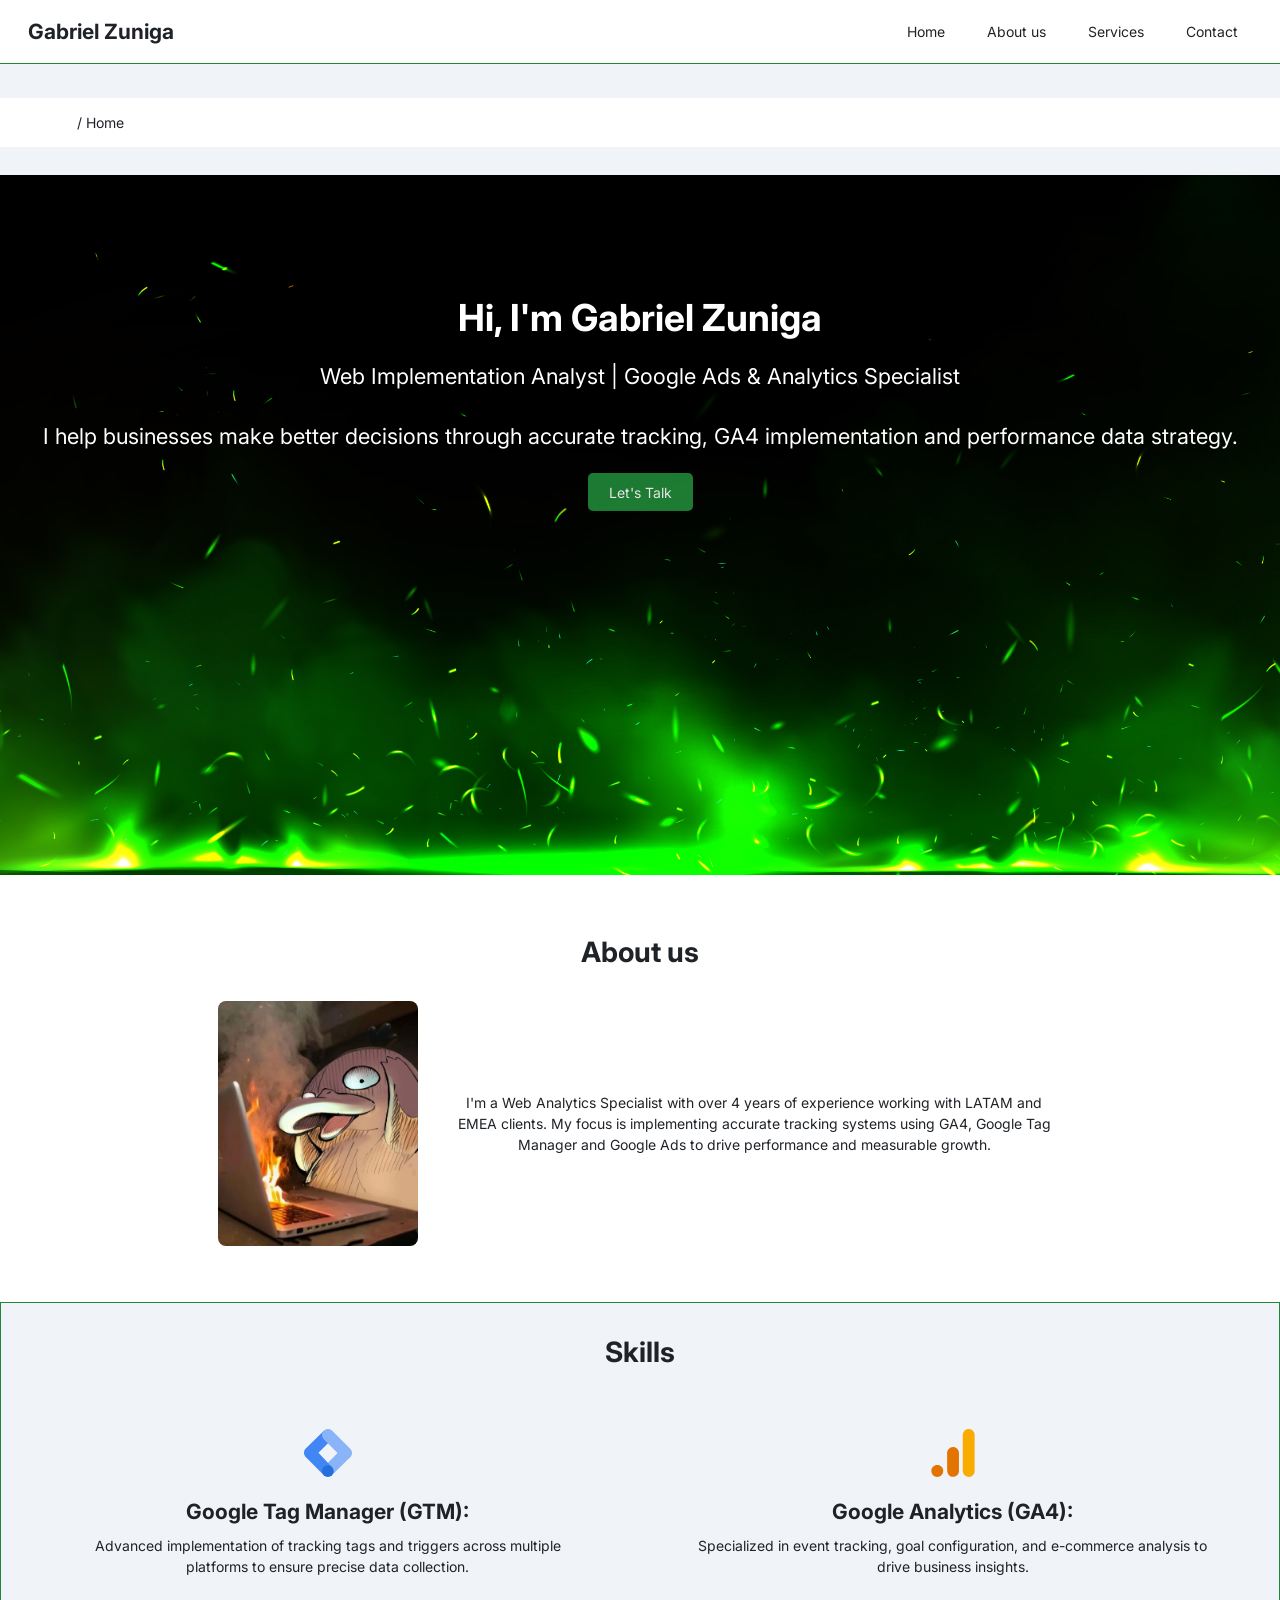
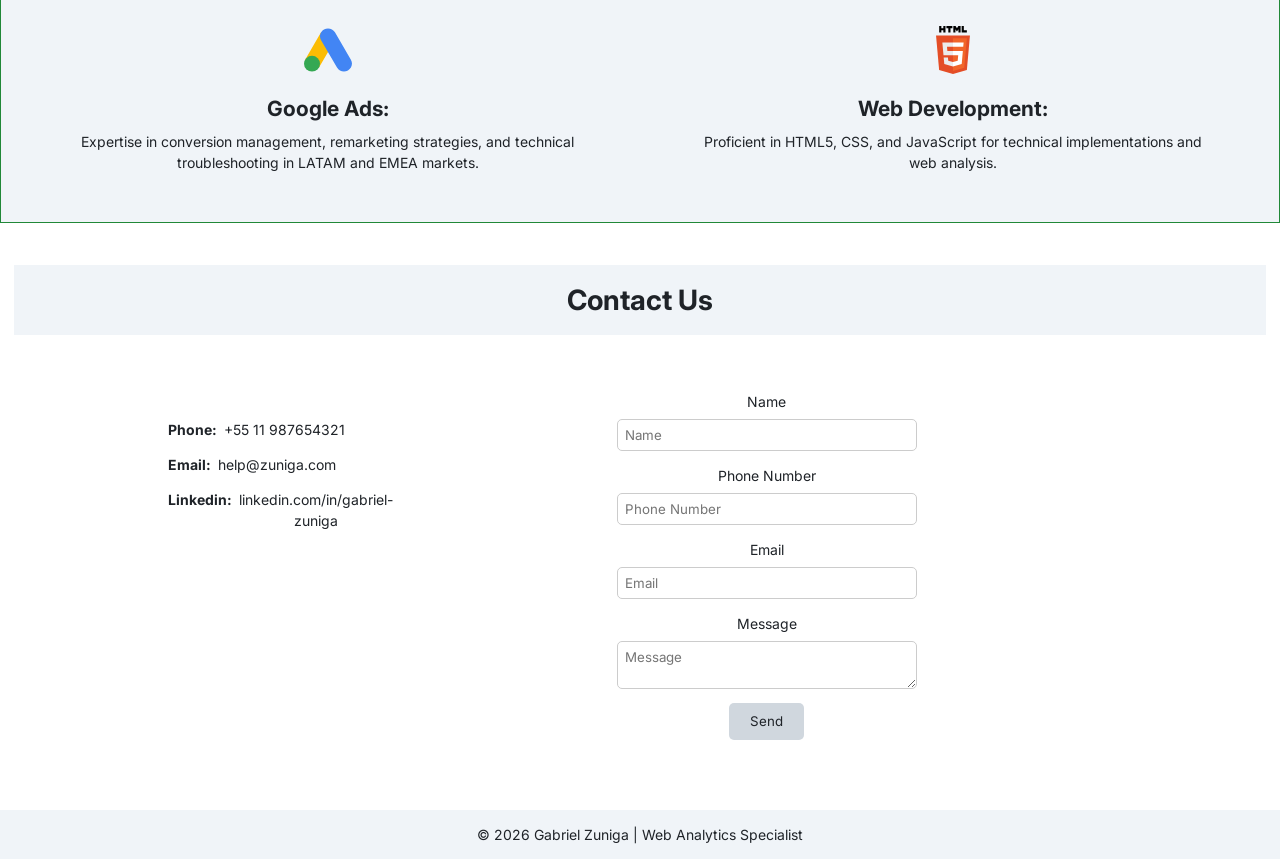
<file: index.html>
<!doctype html>
<html lang="en">

<head>
  <meta charset="UTF-8" />
  <meta name="viewport" content="width=device-width, initial-scale=1.0" />
  <title> Portifolio Gabriel Zuniga</title>

  <link href='css/style.css' rel='stylesheet'>
  <link href="https://fonts.googleapis.com/css2?family=Inter:wght@400;500;700&display=swap" rel="stylesheet" />
  <link href="https://fonts.googleapis.com/css2?family=Open+Sans:wght@400;600&family=Roboto:wght@400;500&display=swap"
    rel="stylesheet" />
</head>

<body>
  <header id="start">
    <nav>
      <p class="logo">Gabriel Zuniga </p>
      <a class="menu-toggle" id="menu-toggle" aria-label="Menu button" aria-expanded="false">
        ☰
      </a>
      <ul class="nav-links" id="nav-links">
        <li><a href="#home">Home</a></li>
        <li><a href="page/aboutus.html">About us </a></li>
        <li><a href="page/services.html">Services </a></li>
        <li><a href="page/contact.html">Contact </a></li>
      </ul>
    </nav>
  </header>

  <main>
    <section id="breadcrumb" class="breadcrumb">
      <ol>
        <li><a href="/index.html">/ Home</a></li>
      </ol>
    </section>
    <section id="home" class="home">
      <h1>Hi, I'm Gabriel Zuniga</h1>
      <p>
        Web Implementation Analyst | Google Ads & Analytics Specialist</p>
      <p>
        I help businesses make better decisions through accurate tracking, GA4 implementation and performance data
        strategy.
      </p>
      <a href="#contact" class="cta-button">Let's Talk</a>
    </section>

    <section id="aboutus" class="aboutus">
      <h2>About us</h2>
      <article class="profile">
        <img src="img/myphoto.png" alt="myphoto" class="myphoto">
        <p>
          I'm a Web Analytics Specialist with over 4 years of experience working with LATAM and EMEA clients.
          My focus is implementing accurate tracking systems using GA4, Google Tag Manager and Google Ads to drive
          performance and measurable growth.
        </p>
      </article>
    </section>

    <section id="skills" class="skills">
      <h2>Skills</h2>
      <article class="skill">
        <img src="img/gtm.svg" alt="" class="imgskill">
        <h3>Google Tag Manager (GTM): </h3>
        <p>Advanced implementation of tracking tags and triggers across multiple platforms to ensure precise data
          collection.
        </p>
      </article>

      <article class="skill">
        <img src="img/ga4.svg" alt="" class="imgskill">
        <h3>Google Analytics (GA4): </h3>
        <p>Specialized in event tracking, goal configuration, and e-commerce analysis to drive business insights.</p>
      </article>

      <article class="skill">
        <img src="img/gads.svg" alt="" class="imgskill">
        <h3>Google Ads:</h3>
        <p>Expertise in conversion management, remarketing strategies, and technical troubleshooting in
          LATAM and EMEA markets.</p>
      </article>

      <article class="skill">
        <img src="img/html5.svg" alt="" class="imgskill">
        <h3>Web Development:</h3>
        <p>Proficient in HTML5, CSS, and JavaScript for technical implementations and web analysis.
        </p>
      </article>


    </section>

    <section id="contact" class="contact">
      <h2>Contact Us</h2>
      <article class="infocontact">
        <address>
          <div class="info">
            <h4>Phone: </h4>
            <p><a href="tel:+5511987654321"> +55 11 987654321</a></p>
          </div>

          <div class="info">
            <h4>Email: </h4>
            <p><a href="mailto:help@zuniga.com"> help@zuniga.com</a></p>
          </div>

          <div class="info">
            <h4>Linkedin: </h4>
            <p><a href="www.linkedin.com/in/gabriel-zuniga-734b17124"> linkedin.com/in/gabriel-zuniga</a>
            </p>
          </div>

        </address>
        <form action="" class="contact">
          <label for="name">Name</label>
          <input type="text" placeholder="Name" id="name" class="name" required />

          <label for="phone">Phone Number</label>
          <input type="tel" placeholder="Phone Number" id="phone" class="phone" required />

          <label for="email">Email</label>
          <input type="email" placeholder="Email" id="email" class="email" required />

          <label for="message">Message</label>
          <textarea placeholder="Message" id="message" class="message" required></textarea>

          <button type="submit">Send</button>

        </form>
      </article>
    </section>
  </main>

  <footer class="footer">
    <p>© 2026 Gabriel Zuniga | Web Analytics Specialist</p>
  </footer>


  <script>
    document
      .getElementById('menu-toggle')
      .addEventListener('click', function () {
        document.getElementById('nav-links').classList.toggle('active');
        document.getElementById('menu-toggle').ariaExpanded = document.getElementById('menu-toggle').ariaExpanded == "true" ? "false" : "true";
      });
  </script>

</body>

</html>
</file>
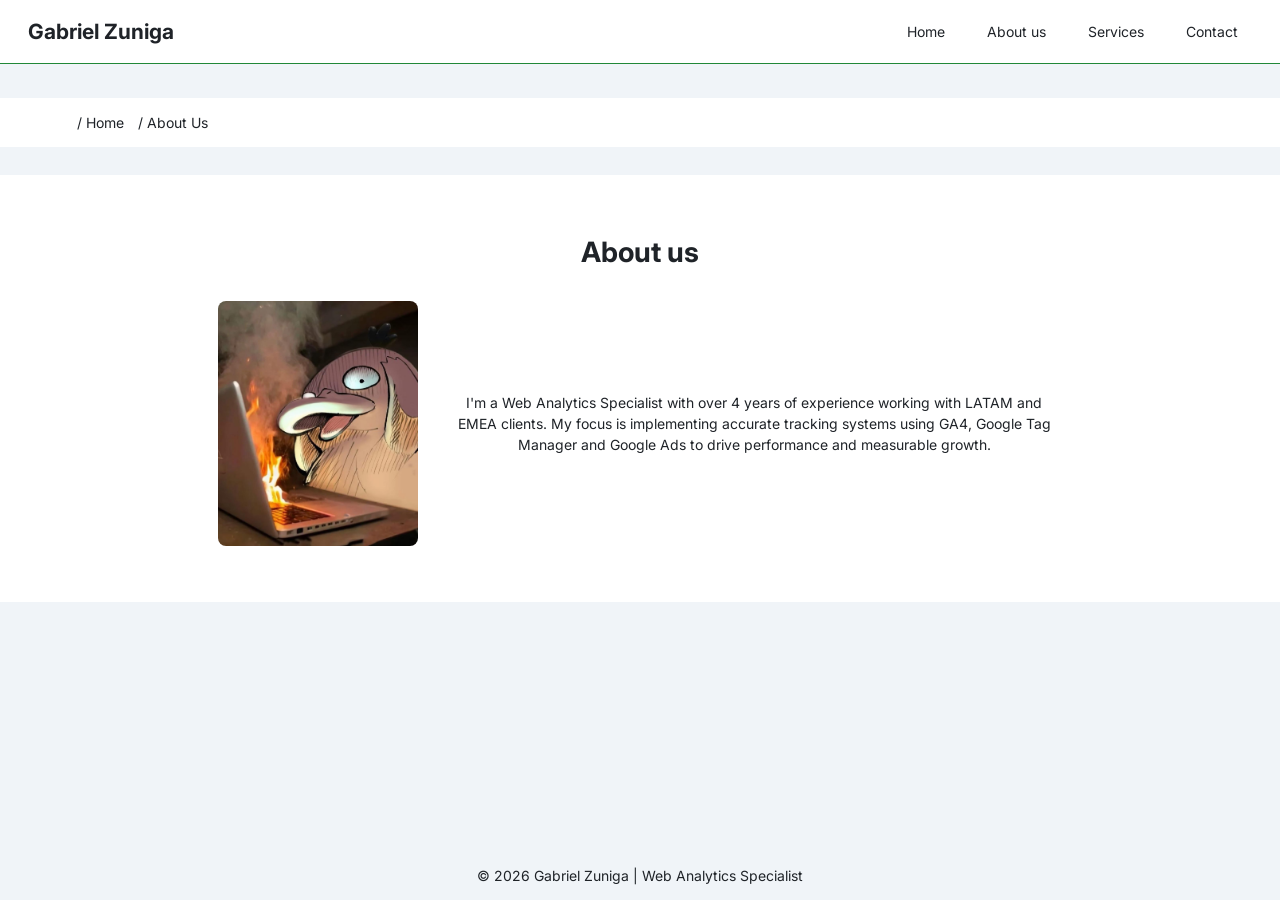
<file: page/aboutus.html>
<!doctype html>
<html lang="en">

<head>
  <meta charset="UTF-8" />
  <meta name="viewport" content="width=device-width, initial-scale=1.0" />
  <title> Portifolio Gabriel Zuniga</title>

  <link href='../css/style.css' rel='stylesheet'>
  <link href="https://fonts.googleapis.com/css2?family=Inter:wght@400;500;700&display=swap" rel="stylesheet" />
  <link href="https://fonts.googleapis.com/css2?family=Open+Sans:wght@400;600&family=Roboto:wght@400;500&display=swap"
    rel="stylesheet" />
</head>

<body>
  <header id="start">
    <nav>
      <p class="logo">Gabriel Zuniga </p>
      <a class="menu-toggle" id="menu-toggle" aria-label="Menu button" aria-expanded="false">
        ☰
      </a>
      <ul class="nav-links" id="nav-links">

        <li><a href="../index.html">Home</a></li>
        <li><a href="aboutus.html">About us </a></li>
        <li><a href="services.html">Services </a></li>
        <li><a href="contact.html">Contact </a></li>
      </ul>
    </nav>
  </header>


  <main>


    <section id="breadcrumb" class="breadcrumb">
      <ol>
        <li><a href="../index.html">/ Home</a></li>
        <li><a href="aboutus.html">/ About Us</a></li>
      </ol>
    </section>
    <section id="aboutus" class="aboutus">
      <h2>About us</h2>
      <article class="profile">
        <img src="../img/myphoto.png" alt="myphoto" class="myphoto">
        <p>
          I'm a Web Analytics Specialist with over 4 years of experience working with LATAM and EMEA clients.
          My focus is implementing accurate tracking systems using GA4, Google Tag Manager and Google Ads to drive
          performance and measurable growth.
        </p>
      </article>
    </section>
  </main>

  <footer class="footer">
    <p>© 2026 Gabriel Zuniga | Web Analytics Specialist</p>
  </footer>


  <script>
    document
      .getElementById('menu-toggle')
      .addEventListener('click', function () {
        document.getElementById('nav-links').classList.toggle('active');
        document.getElementById('menu-toggle').ariaExpanded = document.getElementById('menu-toggle').ariaExpanded == "true" ? "false" : "true";
      });
  </script>

</body>

</html>
</file>
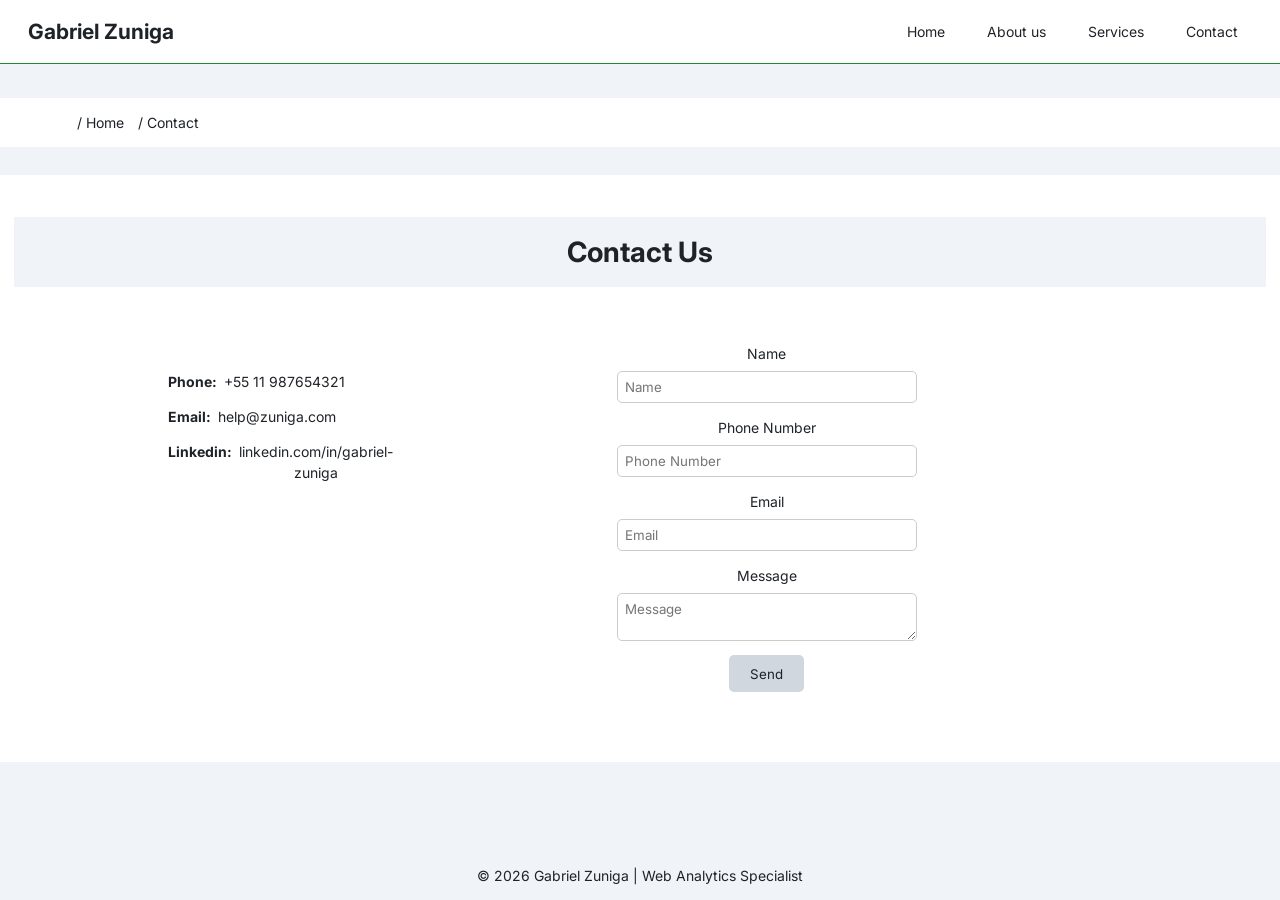
<file: page/contact.html>
<!doctype html>
<html lang="en">

<head>
  <meta charset="UTF-8" />
  <meta name="viewport" content="width=device-width, initial-scale=1.0" />
  <title> Portifolio Gabriel Zuniga</title>

  <link href='../css/style.css' rel='stylesheet'>
  <link href="https://fonts.googleapis.com/css2?family=Inter:wght@400;500;700&display=swap" rel="stylesheet" />
  <link href="https://fonts.googleapis.com/css2?family=Open+Sans:wght@400;600&family=Roboto:wght@400;500&display=swap"
    rel="stylesheet" />
</head>

<body>
  <header id="start">
    <nav>
      <p class="logo">Gabriel Zuniga </p>
      <a class="menu-toggle" id="menu-toggle" aria-label="Menu button" aria-expanded="false">
        ☰
      </a>
      <ul class="nav-links" id="nav-links">
        <li><a href="../index.html">Home</a></li>
        <li><a href="aboutus.html">About us </a></li>
        <li><a href="services.html">Services </a></li>
        <li><a href="contact.html">Contact </a></li>
      </ul>
    </nav>
  </header>
  <main>

    <section id="breadcrumb" class="breadcrumb">
      <ol>
        <li><a href="../index.html">/ Home</a></li>
        <li><a href="contact.html">/ Contact</a></li>
      </ol>
    </section>

    <section id="contact" class="contact">

      <h2>Contact Us</h2>
      <article class="infocontact">
        <address>
          <div class="info">
            <h4>Phone: </h4>
            <p><a href="tel:+5511987654321"> +55 11 987654321</a></p>
          </div>

          <div class="info">
            <h4>Email: </h4>
            <p><a href="mailto:help@zuniga.com"> help@zuniga.com</a></p>
          </div>

          <div class="info">
            <h4>Linkedin: </h4>
            <p><a href="https://www.linkedin.com/in/gabriel-zuniga-734b17124"> linkedin.com/in/gabriel-zuniga</a>
            </p>
          </div>

        </address>
        <form action="" class="contact">
          <label for="name">Name</label>
          <input type="text" placeholder="Name" id="name" class="name" required />

          <label for="phone">Phone Number</label>
          <input type="tel" placeholder="Phone Number" id="phone" class="phone" required />

          <label for="email">Email</label>
          <input type="email" placeholder="Email" id="email" class="email" required />

          <label for="message">Message</label>
          <textarea placeholder="Message" id="message" class="message" required></textarea>

          <button type="submit">Send</button>

        </form>
      </article>
    </section>
  </main>

  <footer class="footer">
    <p>© 2026 Gabriel Zuniga | Web Analytics Specialist</p>
  </footer>


  <script>
    document
      .getElementById('menu-toggle')
      .addEventListener('click', function () {
        document.getElementById('nav-links').classList.toggle('active');
        document.getElementById('menu-toggle').ariaExpanded = document.getElementById('menu-toggle').ariaExpanded == "true" ? "false" : "true";
      });
  </script>

</body>

</html>
</file>
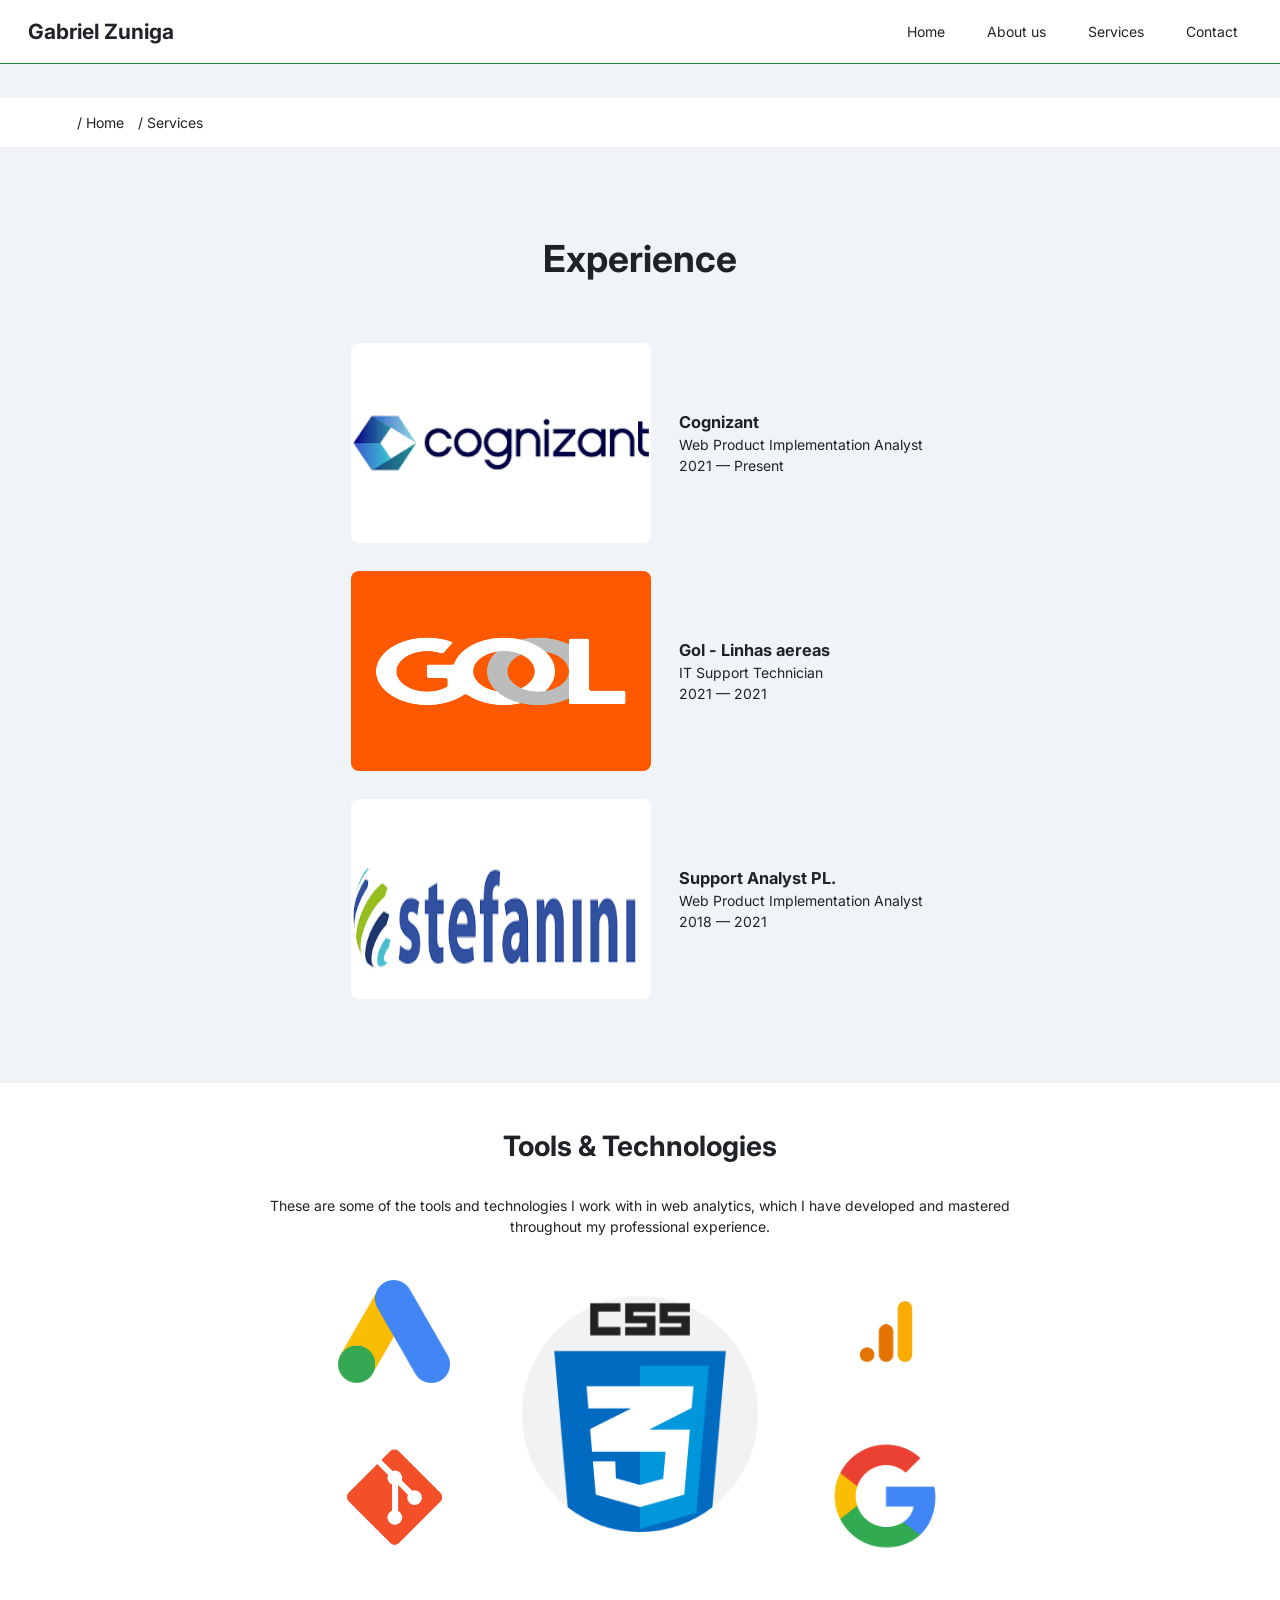
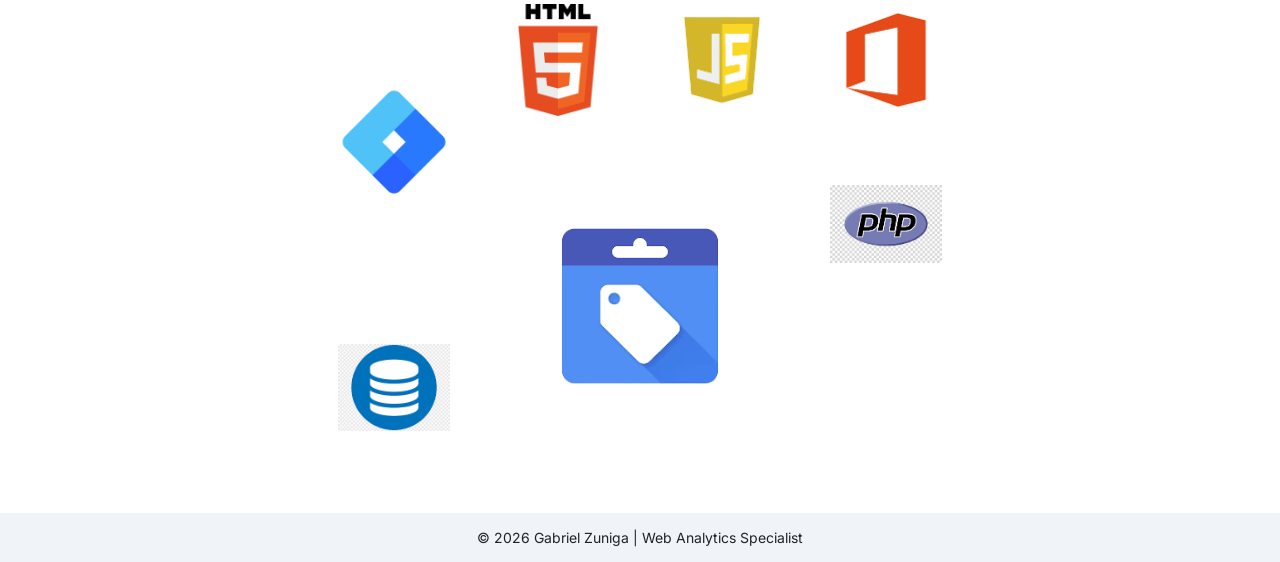
<file: page/services.html>
<!doctype html>
<html lang="en">

<head>
    <meta charset="UTF-8" />
    <meta name="viewport" content="width=device-width, initial-scale=1.0" />
    <title> Portifolio Gabriel Zuniga</title>

    <link href='../css/style.css' rel='stylesheet'>
    <link href='../css/stylexp.css' rel='stylesheet'>

    <link href="https://fonts.googleapis.com/css2?family=Inter:wght@400;500;700&display=swap" rel="stylesheet" />
    <link href="https://fonts.googleapis.com/css2?family=Open+Sans:wght@400;600&family=Roboto:wght@400;500&display=swap"
        rel="stylesheet" />
</head>

<body>
    <header id="start">
        <nav>
            <p class="logo">Gabriel Zuniga </p>
            <a class="menu-toggle" id="menu-toggle" aria-label="Menu button" aria-expanded="false">
                ☰
            </a>
            <ul class="nav-links" id="nav-links">
                <li><a href="../index.html">Home</a></li>
                <li><a href="aboutus.html">About us </a></li>
                <li><a href="services.html">Services </a></li>
                <li><a href="contact.html">Contact </a></li>
            </ul>
        </nav>
    </header>
    <main>

        <section id="breadcrumb" class="breadcrumb">
            <ol>
                <li><a href="../index.html">/ Home</a></li>
                <li><a href="services.html"> / Services </a></li>
            </ol>
        </section>

        <section id="experience" class="experience">

            <h2>Experience</h2>

            <article class="job">
                <img src="../img/job/cogimg.png" alt="" class="logoemp">
                <div class="job2">
                    <h3>Cognizant</h3>
                    <p class="role">Web Product Implementation Analyst</p>
                    <p class="period">2021 — Present</p>
                </div>
            </article>

            <article class="job">
                <img src="../img/job/gollogo.png" alt="" class="logoemp">
                <div class="job2">
                    <h3>Gol - Linhas aereas </h3>
                    <p class="role">IT Support Technician</p>
                    <p class="period">2021 — 2021</p>
                </div>
            </article>

            <article class="job">
                <img src="../img/job/stefaniniimg.png" alt="" class="logoemp">
                <div class="job2">
                    <h3>Support Analyst PL. </h3>
                    <p class="role">Web Product Implementation Analyst</p>
                    <p class="period">2018 — 2021</p>
                </div>
            </article>
        </section>
        <section class="tools">
            <h2>Tools & Technologies</h2>
            <p class="info">
                These are some of the tools and technologies I work with in web analytics,
                which I have developed and mastered throughout my professional experience.</p>
            <article class="tool">
                <figure>
                    <img src="../img/grid/ads.png" alt="Google ADS">
                    <p class="legend">Google ADS</p>
                </figure>
                <figure>
                    <img src="../img/grid/css.png" alt="CSS">

                    <p class="legend">CSS </p>
                </figure>
                <figure>
                    <img src="../img/grid/ga4.png" alt="Google Analytics 4">
                    <p class="legend">Google Analytics 4 </p>

                </figure>
                <figure>
                    <img src="../img/grid/git.png" alt="Git">
                    <p class="legend">Git </p>

                </figure>
                <figure>
                    <img src="../img/grid/google.png" alt="Google">
                    <p class="legend">Google </p>

                </figure>
                <figure>
                    <img src="../img/grid/GTM.png" alt=" Google Tag Manager">
                    <p class="legend">Google Tag Manager </p>

                </figure>
                <figure>
                    <img src="../img/grid/html.png" alt="HTML 5">
                    <p class="legend">HTML 5 </p>

                </figure>
                <figure>
                    <img src="../img/grid/js.png" alt="JavaScript">
                    <p class="legend">JavaScript </p>

                </figure>
                <figure>
                    <img src="../img/grid/mc.png" alt="Merchant Center">
                    <p class="legend"> Merchant Center</p>

                </figure>
                <figure>
                    <img src="../img/grid/office.png" alt="Office365">
                    <p class="legend">Office365 </p>

                </figure>
                <figure>
                    <img src="../img/grid/php.png" alt="PHP">
                    <p class="legend">PHP </p>

                </figure>
                <figure>
                    <img src="../img/grid/sql.png" alt="SQL">
                    <p class="legend"> SQL</p>

                </figure>
            </article>
        </section>
    </main>



    <footer class="footer">
        <p>© 2026 Gabriel Zuniga | Web Analytics Specialist</p>
    </footer>

    <script>
        document
            .getElementById('menu-toggle')
            .addEventListener('click', function () {
                document.getElementById('nav-links').classList.toggle('active');
                document.getElementById('menu-toggle').ariaExpanded = document.getElementById('menu-toggle').ariaExpanded == "true" ? "false" : "true";
            });
    </script>

</body>

</html>
</file>
<file: css/style.css>
/* Add styles here */
@layer reset, base, navigation, components;

@layer reset {
    * {
        margin: 0;
        padding: 0;
        box-sizing: border-box;
        font-family: 'Inter', sans-serif;
    }

    html,
    body {
        width: 100%;
        overflow-x: hidden;
        font-size: 14px;
    }
}

@layer base {
    :root {
        --background-color: #0d1117;
        /* Gris muy claro para lectura */
        --primary-color: #2ea043;
        /* Verde oscuro vibrante (éxito/datos) */
        --secondary-color: #30363d;
        /* Gris medio para tarjetas/secciones */
        --light-bg: #161b22;
        /* Gris oscuro para contraste de secciones */
        --text-color: #e6edf3;
        --accent-color: #00ff41;
        /* Verde neón suave para Breadcrumbs */
    }

    /* Opcional: Invertir para modo claro si lo deseas */
    @media (prefers-color-scheme: light) {
        :root {
            --background-color: #f0f4f8;
            --text-color: #1f2328;
            --primary-color: #218838;
            --secondary-color: #d0d7de;
            --light-bg: #ffffff;
        }
    }
}

@layer base {
    body {
        display: flex;
        flex-direction: column;
        min-height: 100vh;
        background-color: var(--background-color);
        color: var(--text-color);
        line-height: 1.5;

    }


    a {
        text-decoration: none;
        color: inherit;
    }
}

@layer navigation {
    body {
        padding-top: 70px;
    }

    header {
        background: var(--light-bg);
        color: var(--text-color);
        padding: 1rem 0;
        top: 0;
        position: fixed;
        width: 100%;
        z-index: 1000;
        border-bottom: 1px solid var(--primary-color);

        nav {
            display: flex;
            justify-content: space-between;
            align-items: center;
            width: 100%;
            /*max-width: 1200px;*/
            max-width: calc(100% - 2rem);
            margin: auto;

            padding: 0 1rem;

            .logo {
                font-size: 1.5rem;
                font-weight: bold;
            }

            .menu-toggle {
                font-size: 2rem;

                @media (width > 760px) {
                    display: none;

                }
            }

            .nav-links {
                display: none;
                background: var(--light-bg);
                text-align: right;
                list-style: none;
                flex-direction: column;

                &.active {
                    display: flex;
                }

                @media (width <=760px) {
                    top: 60px;
                    right: 0;
                    width: 100%;
                    position: absolute;
                }

                @media (width > 760px) {
                    display: flex;
                    flex-direction: row;
                }

                li {
                    margin: 0;

                    @media(width > 760px) {
                        margin-left: 1rem;
                    }

                    a {
                        display: block;
                        padding: 1rem;

                        &:hover {
                            @media(width<=760px) {
                                background: var(--secondary-color);
                                color: var(--light-bg);

                            }
                        }

                        @media (width <=760px) {
                            border-bottom: 1px solid var(--secondary-color);
                            transition: background 0.3s, color 0.3s;
                        }

                        @media (width > 760px) {
                            padding: 0.5rem 1rem;
                        }

                    }
                }

            }
        }
    }
}

@layer components {

    .breadcrumb {
        background: var(--light-bg);
        padding: 1rem 5rem;
        margin: 2rem auto;
        text-align: left;
        width: 100%;


        ol {
            list-style: none;
            display: flex;
            flex-direction: row;

            li {
                padding: 0 0.5rem;
            }

        }
    }

    .home {
        background: url(../img/backg.jpg) no-repeat center center /cover;
        /*color: var(--text-color);*/
        text-align: center;
        width: 100%;
        height: 700px;
        padding: calc(5rem + 5vh) 2rem;
        margin: auto;

        color: #ffffff;
        h1 {
            font-size: calc(2.20rem + 0.5vw);
            margin-bottom: 1rem;
            color: #ffffff;
        }

        p {
            font-size: calc(1.10rem + 0.5vw);
            margin-bottom: 2rem;
            color: #ffffff;

        }

        .cta-button {
            background: var(--primary-color);
            color: var(--light-bg);
            padding: 0.75rem 1.5rem;
            border-radius: 5px;
            opacity: 0.9;
            transition: opacity 0.5s;

            &:hover {
                opacity: 2;
                border: 1px solid black;
            }
        }

    }

    .aboutus {
        background: var(--light-bg);
        padding: 4rem 1rem;
        text-align: center;
        width: 100%;

        .profile {
            display: flex;
            align-items: center;
            justify-content: center;
            gap: 2rem;

            flex-wrap: nowrap;

            max-width: 900px;
            margin: 0 auto;
            padding: 0 2rem;
            /* evita encostar na lateral */
        }

        /* MOBILE */
        @media (max-width: 600px) {
            .profile {
                flex-direction: column;
                text-align: center;
            }
        }


        .myphoto {
            max-width: 200px;
            width: 100%;
            height: auto;
            border-radius: 8px;

        }

        h2 {
            font-size: 2rem;
            margin-bottom: 2rem;
        }

        p {
            max-width: 800px;
            margin: 0 auto;
            text-align: center;
        }
    }


    .skills {

        padding: 3rem 1rem;
        background: var(--background-color);
        text-align: center;
        width: 100%;


        container-type: inline-size;
        display: flex;
        justify-content: center;
        flex-wrap: wrap;
        gap: 2rem;

        h2 {
            font-size: 2rem;
            margin-bottom: 2rem;
            flex-basis: 100%;
        }


        .imgskill {
            fill: var(--primary-color);

            margin-bottom: 1rem;
            width: 48px;
            height: 48px;
        }

        .skill {
            @container (width >=600px) {
                flex: 0 1 calc(50% - 1rem);
                max-width: calc(50% - 1rem);

                .imgskill {
                    margin-bottom: 1rem;
                    width: 48px;
                    height: 48px;
                }
            }

            margin-bottom: 1.5rem;
            padding: 0 2.5rem;

            h3 {
                font-size: 1.5rem;
                margin-bottom: 0.5rem;
            }
        }

        &:has(.skill) {
            border: 1px solid var(--primary-color);
            padding: 2rem;
        }
    }


    .contact {
        padding: 3rem 1rem;
        background: var(--light-bg);
        text-align: center;
        width: 100%;

        h2 {
            font-size: 2rem;
            margin-bottom: 1rem;
            background: var(--background-color);
            width: 100%;
            padding: 1rem;
        }

        .infocontact {
            display: flex;
            align-items: flex-start;
            justify-content: center;
            gap: 2rem;
            flex-wrap: nowrap;

            max-width: 1000px;
            margin: 0 auto;
            padding: 2rem;

            address {
                display: flex;
                flex-direction: column;
                align-items: flex-start;
                font-style: normal;
                gap: 1rem;
                margin-top: 3rem;

                .info {
                    display: flex;
                    gap: 0.5rem;
                    align-items: baseline;
                }

            }

            form {
                display: flex;
                flex-direction: column;
                align-items: center;
                padding: 0;

                label {
                    margin-top: 1rem;

                    display: flex;
                    text-align: left;
                    align-items: left;
                }

                input,
                textarea {
                    width: calc(100% - 2rem);
                    max-width: 300px;
                    padding: 0.5rem;
                    margin-top: 0.5rem;
                    border: 1px solid #ccc;
                    border-radius: 5px;
                }

                button {
                    margin-top: 1rem;
                    padding: 0.75rem 1.5rem;
                    border: none;
                    background: var(--secondary-color);
                    color: var(--light-text);
                    border-radius: 5px;
                    transition: background 0.3s;

                    &:hover {
                        background: var(--primary-color);
                    }
                }

                &:has(input:not(:placeholder-shown), input:focus, textarea:not(:placeholder-shown), textarea:focus) {
                    button {
                        background-color: var(--primary-color);
                    }
                }
            }
        }

        @media (max-width: 700px) {
            .infocontact {
                flex-direction: column;
                align-items: center;
                margin: 0 auto;
            }
        }
    }

    footer {
        background: var(--dark-bg);
        color: var(--light-text);
        text-align: center;
        padding: 1rem;
        width: 100%;
        margin-top: auto;
    }

}
</file>
<file: css/stylexp.css>
@import url('style.css');
/* Importa o outro arquivo */

@layer components {



    .experience {

        background: var(--primarycolor);
        padding: 4rem 1rem;
        text-align: center;
        width: 100%;

        .job {
            display: flex;
            align-items: center;
            justify-content: center;
            gap: 2rem;

            flex-wrap: nowrap;

            max-width: 900px;
            margin: 2rem auto;
            padding: 0 2rem;
            /* evita encostar na lateral */
        }

        /* MOBILE */
        @media (max-width: 600px) {
            .job {
                flex-direction: column;
                text-align: center;
            }
        }

        .logoemp {
            max-width: 300px;
            width: 100%;
            height: 200px;
            border-radius: 8px;

        }

        h2 {
            font-size: calc(2.20rem + 0.5vw);
            margin-bottom: 4rem;
        }

        .job2 {
            width: 250px;

            h3,
            p {
                margin: 0 auto;
                text-align: left;
            }


        }


    }

    .tools {

        padding: 3rem 1rem;
        background: var(--light-bg);
        text-align: center;
        width: 100%;

        h2 {
            font-size: 2rem;
            margin-bottom: 2rem;
            flex-basis: 100%;
        }

        p.info {
            max-width: 800px;
            margin: 0 auto;
            text-align: center;
            margin-bottom: 2rem;

        }

        .tool {

            display: grid; 
            grid-template-columns: repeat(4, 150px); 
            grid-auto-rows: 150px;

            gap: 1rem;
            justify-content: center; 
            grid-auto-flow: dense; 

            figure {

                width: 100%;
                height: 100%;

                background: white;
                border-radius: 10px;

                display: flex;
                align-items: center;
                justify-content: center;

                transition: transform .25s ease;

                flex-direction: column;

                &:hover {
                    transform: scale(1.10);

                    p.legend {
                        display: flex;
                        margin: 0.25rem auto;
                        color: #1f2328;
                        opacity: 1;
                    }

                    img {

                        transform: scale(1.05);
                    }
                }

                img {

                    max-width: 75%;
                    max-height: 75%;
                    object-fit: contain;
                }

                .legend { 
                    opacity: 0;
                    height: 16px; 
                    transition: opacity .25s ease;
                }
            }
 
            figure:nth-child(2) {
                grid-column: span 2;
                grid-row: span 2;
            }
 
            figure:nth-child(6) {
                grid-row: span 2;
            }

            figure:nth-child(9) {
                grid-column: span 2;
                grid-row: span 2;
            }

        }

        @media (max-width: 900px) {

            .tool {
                grid-template-columns: repeat(3, 130px); 
                gap: 2rem;
            }

        }

        @media (width < 680px) {

            .tool { 
                grid-template-columns: repeat(2, 120px); 
                gap: 3rem;

            }

        }

    }
}
</file>
